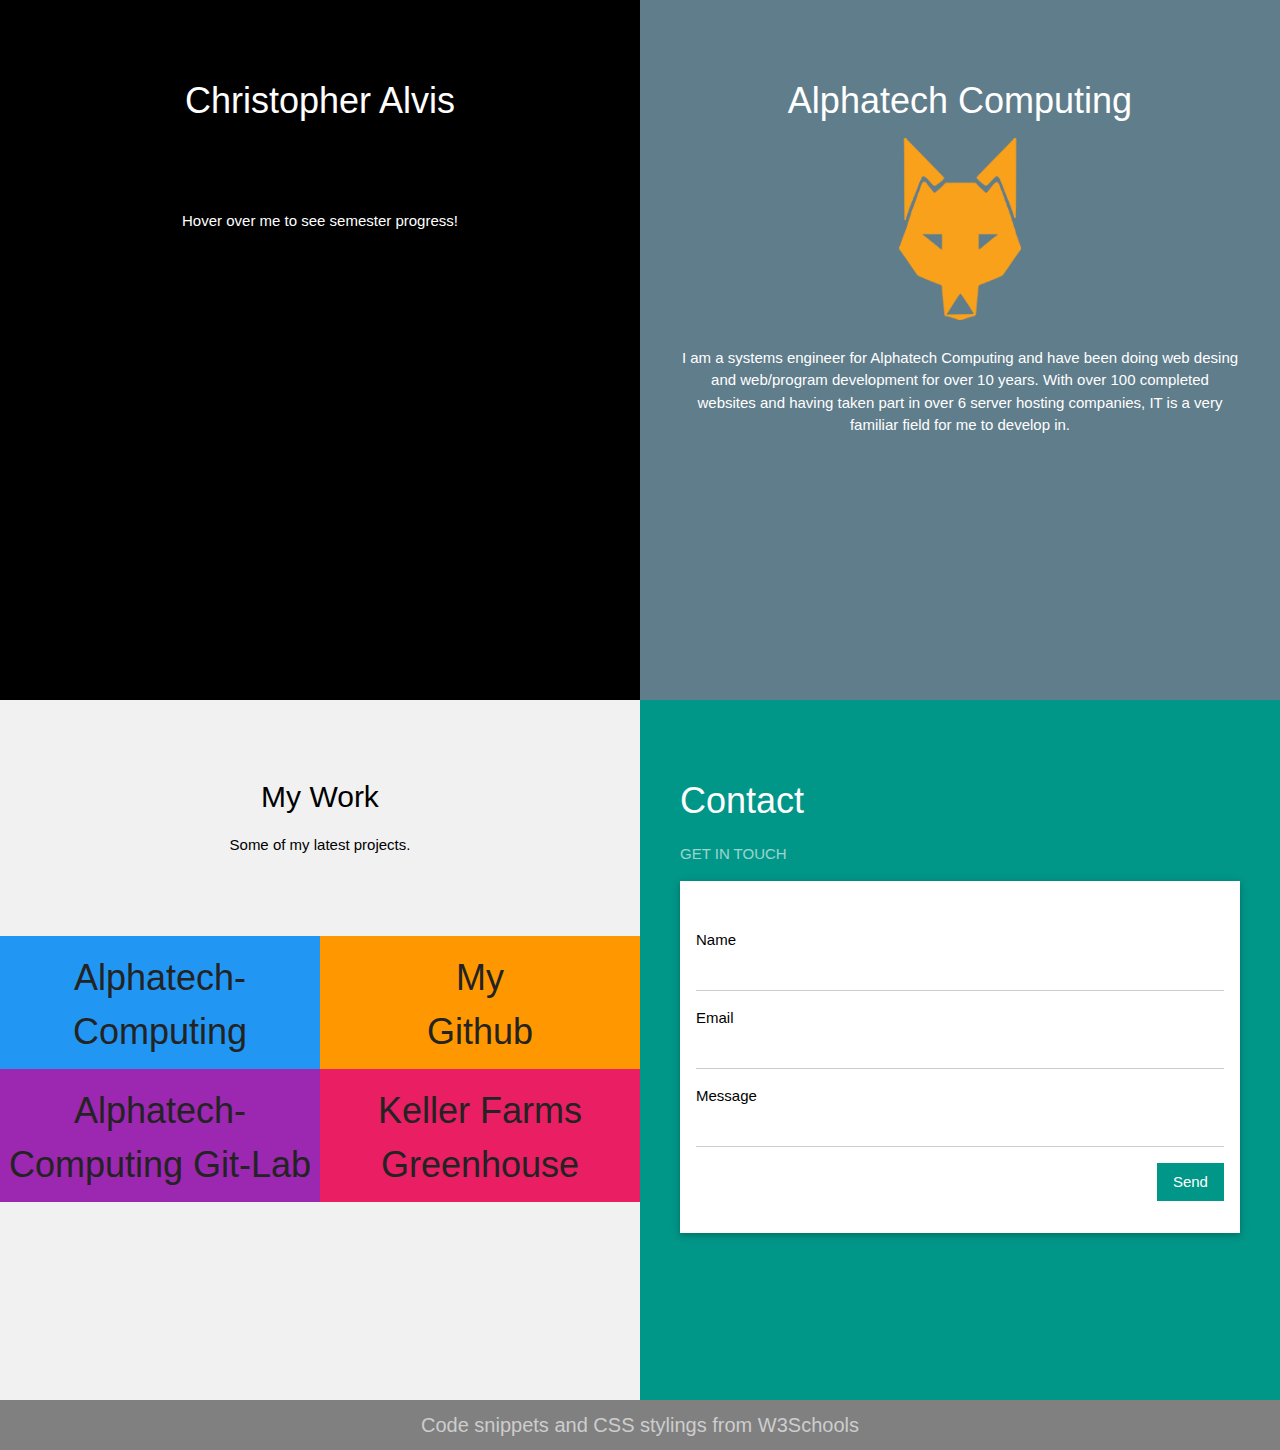
<file: index.html>
<!DOCTYPE html>
<html lang="en">
<title>Chris Alvis' Portfolio</title>
<meta charset="UTF-8">
<meta name="viewport" content="width=device-width, initial-scale=1">
<link rel="stylesheet" href="https://www.w3schools.com/w3css/4/w3.css">
<link rel="stylesheet" href="w3css.css">
<link rel='javascript' href="js/main.js">
<link rel='stylesheet' href="customStyles.css">
<head>
    <title>Chris Alvis Portfolio</title>
</head>
<body class="w3-content" style="background-color:grey;max-width:1300px">
<!-- First Grid: Logo & About & Hamburger -->
<div class="w3-row">
    <div class="w3-half w3-black w3-container w3-center" style="height:700px">
        <div class="w3-padding-64">
            <div class="container w3-display-topleft w3-padding-16"></div>
            <h1>Christopher Alvis</h1>
        </div>
        <div class="w3-dropdown-hover">
            <button class="w3-button">Hover over me to see semester progress!</button>
            <div class="w3-dropdown-content w3-bar-block w3-border w3-center">
                <a href="semester1.html" class="w3-bar-item w3-button w3-center">Semester 1</a>
                <a href="semester2.html" class="w3-bar-item w3-button">Semester 2</a>
                <a href="semester3.html" class="w3-bar-item w3-button">Semester 3</a>
                <a href="semester4.html" class="w3-bar-item w3-button">Semester 4</a>
            </div>
        </div>
    </div>

    <!-- Second Grid: Job description -->
    <div class="w3-half w3-blue-grey w3-container" style="height:700px">
        <div class="w3-padding-64 w3-center">
            <h1>Alphatech Computing</h1>
            <img src="logo.png" class="img" alt="Person" style="width:20%">
            <div class="w3-center w3-padding-large">
                <p>I am a systems engineer for Alphatech Computing and have been doing web desing and web/program
                    development for over 10 years. With over
                    100 completed websites and having taken part in over 6 server hosting companies, IT is a very
                    familiar field for me to develop in.</p>
            </div>
        </div>
    </div>
</div>

<!-- Third Grid: Work & Resume -->
<div class="w3-row">
    <div class="w3-half w3-light-grey w3-center" style="min-height:700px" id="work">
        <div class="w3-padding-64">
            <h2>My Work</h2>
            <p>Some of my latest projects.</p>
        </div>
        <div class="w3-row">
            <div class="w3-half w3-center w3-blue">
                <p>
                <h1><a href="https://alphatech-computing.com">Alphatech-Computing</a></h1>
            </div>
            <div class="w3-half w3-orange">
                <p>
                <h1><a href="https://github.com/Alvis1337">My <br> Github</a></h1>
            </div>
        </div>
        <div class="w3-row w3-hide-small w3-purple">
            <div class="w3-half">
                <p>
                <h1><a href="https://git.alphatech-computing.com">Alphatech-Computing Git-Lab</a></h1>
            </div>
            <div class="w3-half w3-pink">
                <p>
                <h1><a href="https://www.kellerfarmsgreenhouse.com/">Keller Farms Greenhouse</a></h1>
            </div>
        </div>
        <br>
    </div>

    <!-- Fourth Grid: Contact Me -->
    <div class="w3-half w3-teal w3-container" style="height:700px">
        <div class="w3-padding-64 w3-padding-large">
            <h1>Contact</h1>
            <p class="w3-opacity">GET IN TOUCH</p>
            <form class="w3-container w3-card w3-padding-32 w3-white" action="#" target="_blank">
                <div class="w3-section">
                    <label>Name</label>
                    <input class="w3-input" style="width:100%;" type="text" required name="Name">
                </div>
                <div class="w3-section">
                    <label>Email</label>
                    <input class="w3-input" style="width:100%;" type="text" required name="Email">
                </div>
                <div class="w3-section">
                    <label>Message</label>
                    <input class="w3-input" style="width:100%;" type="text" required name="Message">
                </div>
                <button type="submit" class="w3-button w3-teal w3-right">Send</button>
            </form>
        </div>
    </div>
</div>

<!-- Footer -->
<div class="w3-center">
    <footer><h4>Code snippets and CSS stylings from W3Schools</h4></footer>
</div>
</body>
</html>
</file>
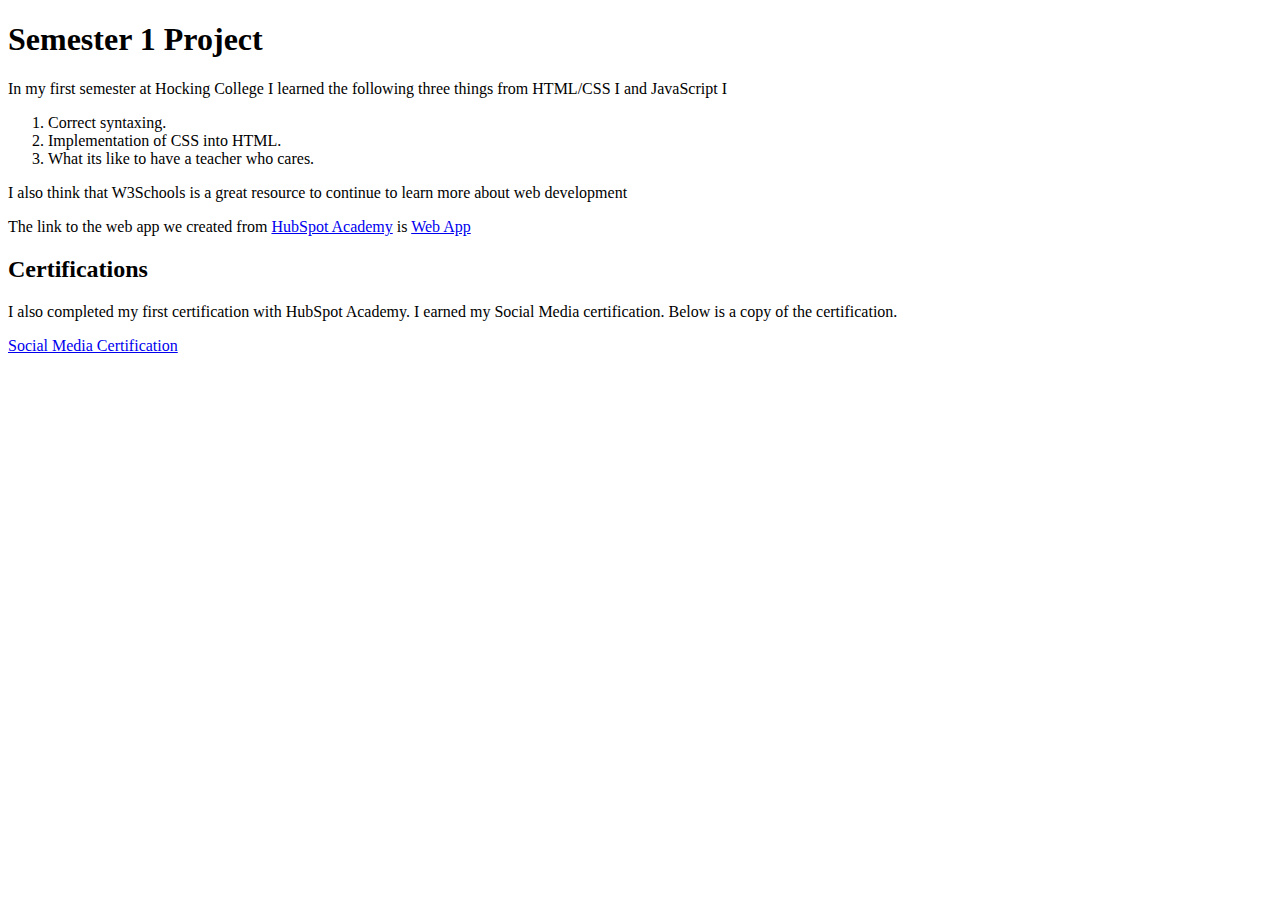
<file: semester1.html>
<!DOCTYPE html>

<html lang="en">
<head>
    <title>Semester 1 Project</title>
</head>

<body>
<h1> Semester 1 Project</h1>

<p>In my first semester at Hocking College I learned the following three things from HTML/CSS I and JavaScript I </p>

<ol>
    <li>Correct syntaxing.</li>
    <li>Implementation of CSS into HTML.</li>
    <li>What its like to have a teacher who cares.</li>
</ol>

<p> I also think that W3Schools is a great resource to continue to learn more about web development</p>

<p> The link to the web app we created from <a href="https://academy.hubspot.com">HubSpot Academy</a> is <a
        href="insert link here">Web App</a></p>

<h2> Certifications</h2>

<p> I also completed my first certification with HubSpot Academy. I earned my Social Media certification. Below is a
    copy of the certification.</p>

<a href="https://hubspot-academy.s3.amazonaws.com/prod/tracks/user-certificates/97619b499fd9461aa3e7e8718c743545-1568816690954.png">Social Media Certification</a>

</body>
</html>
</file>
<file: customStyles.css>
.container {
  display: inline-block;
  cursor: pointer;
}

.bar1, .bar2, .bar3 {
  width: 35px;
  height: 5px;
  background-color: #333;
  margin: 6px 0;
  transition: 0.4s;
}

/* Rotate first bar */
.change .bar1 {
  -webkit-transform: rotate(-45deg) translate(-9px, 6px);
  transform: rotate(-45deg) translate(-9px, 6px);
}

/* Fade out the second bar */
.change .bar2 {
  opacity: 0;
}

/* Rotate last bar */
.change .bar3 {
  -webkit-transform: rotate(45deg) translate(-8px, -8px);
  transform: rotate(45deg) translate(-8px, -8px);
}
/*
 * Made by Erik Terwan
 * 24th of November 2015
 * MIT License
 *
 *
 * If you are thinking of using this in
 * production code, beware of the browser
 * prefixes.
 */

body
{
  margin: 0;
  padding: 0;

  /* make it look decent enough */
  background: #232323;
  color: #cdcdcd;
  font-family: "Avenir Next", "Avenir", sans-serif;
}

a
{
  text-decoration: none;
  color: #232323;

  transition: color 0.3s ease;
}

a:hover
{
  color: tomato;
}

#menuToggle
{
  display: block;
  position: relative;
  top: 50px;
  left: 50px;

  z-index: 1;

  -webkit-user-select: none;
  user-select: none;
}

#menuToggle input
{
  display: block;
  width: 40px;
  height: 32px;
  position: absolute;
  top: -7px;
  left: -5px;

  cursor: pointer;

  opacity: 0; /* hide this */
  z-index: 2; /* and place it over the hamburger */

  -webkit-touch-callout: none;
}

/*
 * Just a quick hamburger
 */
#menuToggle span
{
  display: block;
  width: 33px;
  height: 4px;
  margin-bottom: 5px;
  position: relative;
  color: white;

  background: #cdcdcd;
  border-radius: 3px;

  z-index: 1;

  transform-origin: 4px 0px;

  transition: transform 0.5s cubic-bezier(0.77,0.2,0.05,1.0),
  background 0.5s cubic-bezier(0.77,0.2,0.05,1.0),
  opacity 0.55s ease;
}

#menuToggle span:first-child
{
  transform-origin: 0% 0%;
}

#menuToggle span:nth-last-child(2)
{
  transform-origin: 0% 100%;
}

/*
 * Transform all the slices of hamburger
 * into a crossmark.
 */
#menuToggle input:checked ~ span
{
  opacity: 1;
  transform: rotate(45deg) translate(-2px, -1px);
  background: #232323;
}

/*
 * But let's hide the middle one.
 */
#menuToggle input:checked ~ span:nth-last-child(3)
{
  opacity: 0;
  transform: rotate(0deg) scale(0.2, 0.2);
}

/*
 * Ohyeah and the last one should go the other direction
 */
#menuToggle input:checked ~ span:nth-last-child(2)
{
  transform: rotate(-45deg) translate(0, -1px);
}

/*
 * Make this absolute positioned
 * at the top left of the screen
 */
#menu
{
  position: absolute;
  width: 300px;
  margin: -100px 0 0 -50px;
  padding: 125px 50px 50px;

  background: #ededed;
  list-style-type: none;
  -webkit-font-smoothing: antialiased;
  /* to stop flickering of text in safari */

  transform-origin: 0% 0%;
  transform: translate(-100%, 0);

  transition: transform 0.5s cubic-bezier(0.77,0.2,0.05,1.0);
}

#menu li
{
  padding: 10px 0;
  font-size: 22px;
}

/*
 * And let's slide it in from the left
 */
#menuToggle input:checked ~ ul
{
  transform: none;
}
</file>
<file: w3css.css>
/* W3.CSS 4.13 June 2019 by Jan Egil and Borge Refsnes */
html {
    box-sizing: border-box
}

*, *:before, *:after {
    box-sizing: inherit
}

/* Extract from normalize.css by Nicolas Gallagher and Jonathan Neal git.io/normalize */
html {
    -ms-text-size-adjust: 100%;
    -webkit-text-size-adjust: 100%
}

body {
    margin: 0
}

article, aside, details, figcaption, figure, footer, header, main, menu, nav, section {
    display: block
}

summary {
    display: list-item
}

audio, canvas, progress, video {
    display: inline-block
}

progress {
    vertical-align: baseline
}

audio:not([controls]) {
    display: none;
    height: 0
}

[hidden], template {
    display: none
}

a {
    background-color: transparent
}

a:active, a:hover {
    outline-width: 0
}

abbr[title] {
    border-bottom: none;
    text-decoration: underline;
    text-decoration: underline dotted
}

b, strong {
    font-weight: bolder
}

dfn {
    font-style: italic
}

mark {
    background: #ff0;
    color: #000
}

small {
    font-size: 80%
}

sub, sup {
    font-size: 75%;
    line-height: 0;
    position: relative;
    vertical-align: baseline
}

sub {
    bottom: -0.25em
}

sup {
    top: -0.5em
}

figure {
    margin: 1em 40px
}

img {
    border-style: none
}

code, kbd, pre, samp {
    font-family: monospace, monospace;
    font-size: 1em
}

hr {
    box-sizing: content-box;
    height: 0;
    overflow: visible
}

button, input, select, textarea, optgroup {
    font: inherit;
    margin: 0
}

optgroup {
    font-weight: bold
}

button, input {
    overflow: visible
}

button, select {
    text-transform: none
}

button, [type=button], [type=reset], [type=submit] {
    -webkit-appearance: button
}

button::-moz-focus-inner, [type=button]::-moz-focus-inner, [type=reset]::-moz-focus-inner, [type=submit]::-moz-focus-inner {
    border-style: none;
    padding: 0
}

button:-moz-focusring, [type=button]:-moz-focusring, [type=reset]:-moz-focusring, [type=submit]:-moz-focusring {
    outline: 1px dotted ButtonText
}

fieldset {
    border: 1px solid #c0c0c0;
    margin: 0 2px;
    padding: .35em .625em .75em
}

legend {
    color: inherit;
    display: table;
    max-width: 100%;
    padding: 0;
    white-space: normal
}

textarea {
    overflow: auto
}

[type=checkbox], [type=radio] {
    padding: 0
}

[type=number]::-webkit-inner-spin-button, [type=number]::-webkit-outer-spin-button {
    height: auto
}

[type=search] {
    -webkit-appearance: textfield;
    outline-offset: -2px
}

[type=search]::-webkit-search-decoration {
    -webkit-appearance: none
}

::-webkit-file-upload-button {
    -webkit-appearance: button;
    font: inherit
}

/* End extract */
html, body {
    font-family: Verdana, sans-serif;
    font-size: 15px;
    line-height: 1.5
}

html {
    overflow-x: hidden
}

h1 {
    font-size: 36px
}

h2 {
    font-size: 30px
}

h3 {
    font-size: 24px
}

h4 {
    font-size: 20px
}

h5 {
    font-size: 18px
}

h6 {
    font-size: 16px
}

.w3-serif {
    font-family: serif
}

h1, h2, h3, h4, h5, h6 {
    font-family: "Segoe UI", Arial, sans-serif;
    font-weight: 400;
    margin: 10px 0
}

.w3-wide {
    letter-spacing: 4px
}

hr {
    border: 0;
    border-top: 1px solid #eee;
    margin: 20px 0
}

.w3-image {
    max-width: 100%;
    height: auto
}

img {
    vertical-align: middle
}

a {
    color: inherit
}

.w3-table, .w3-table-all {
    border-collapse: collapse;
    border-spacing: 0;
    width: 100%;
    display: table
}

.w3-table-all {
    border: 1px solid #ccc
}

.w3-bordered tr, .w3-table-all tr {
    border-bottom: 1px solid #ddd
}

.w3-striped tbody tr:nth-child(even) {
    background-color: #f1f1f1
}

.w3-table-all tr:nth-child(odd) {
    background-color: #fff
}

.w3-table-all tr:nth-child(even) {
    background-color: #f1f1f1
}

.w3-hoverable tbody tr:hover, .w3-ul.w3-hoverable li:hover {
    background-color: #ccc
}

.w3-centered tr th, .w3-centered tr td {
    text-align: center
}

.w3-table td, .w3-table th, .w3-table-all td, .w3-table-all th {
    padding: 8px 8px;
    display: table-cell;
    text-align: left;
    vertical-align: top
}

.w3-table th:first-child, .w3-table td:first-child, .w3-table-all th:first-child, .w3-table-all td:first-child {
    padding-left: 16px
}

.w3-btn, .w3-button {
    border: none;
    display: inline-block;
    padding: 8px 16px;
    vertical-align: middle;
    overflow: hidden;
    text-decoration: none;
    color: inherit;
    background-color: inherit;
    text-align: center;
    cursor: pointer;
    white-space: nowrap
}

.w3-btn:hover {
    box-shadow: 0 8px 16px 0 rgba(0, 0, 0, 0.2), 0 6px 20px 0 rgba(0, 0, 0, 0.19)
}

.w3-btn, .w3-button {
    -webkit-touch-callout: none;
    -webkit-user-select: none;
    -khtml-user-select: none;
    -moz-user-select: none;
    -ms-user-select: none;
    user-select: none
}

.w3-disabled, .w3-btn:disabled, .w3-button:disabled {
    cursor: not-allowed;
    opacity: 0.3
}

.w3-disabled *, :disabled * {
    pointer-events: none
}

.w3-btn.w3-disabled:hover, .w3-btn:disabled:hover {
    box-shadow: none
}

.w3-badge, .w3-tag {
    background-color: #000;
    color: #fff;
    display: inline-block;
    padding-left: 8px;
    padding-right: 8px;
    text-align: center
}

.w3-badge {
    border-radius: 50%
}

.w3-ul {
    list-style-type: none;
    padding: 0;
    margin: 0
}

.w3-ul li {
    padding: 8px 16px;
    border-bottom: 1px solid #ddd
}

.w3-ul li:last-child {
    border-bottom: none
}

.w3-tooltip, .w3-display-container {
    position: relative
}

.w3-tooltip .w3-text {
    display: none
}

.w3-tooltip:hover .w3-text {
    display: inline-block
}

.w3-ripple:active {
    opacity: 0.5
}

.w3-ripple {
    transition: opacity 0s
}

.w3-input {
    padding: 8px;
    display: block;
    border: none;
    border-bottom: 1px solid #ccc;
    width: 100%
}

.w3-select {
    padding: 9px 0;
    width: 100%;
    border: none;
    border-bottom: 1px solid #ccc
}

.w3-dropdown-click, .w3-dropdown-hover {
    position: relative;
    display: inline-block;
    cursor: pointer
}

.w3-dropdown-hover:hover .w3-dropdown-content {
    display: block
}

.w3-dropdown-hover:first-child, .w3-dropdown-click:hover {
    background-color: #ccc;
    color: #000
}

.w3-dropdown-hover:hover > .w3-button:first-child, .w3-dropdown-click:hover > .w3-button:first-child {
    background-color: #ccc;
    color: #000
}

.w3-dropdown-content {
    cursor: auto;
    color: #000;
    background-color: #fff;
    display: none;
    position: absolute;
    min-width: 160px;
    margin: 0;
    padding: 0;
    z-index: 1
}

.w3-check, .w3-radio {
    width: 24px;
    height: 24px;
    position: relative;
    top: 6px
}

.w3-sidebar {
    height: 100%;
    width: 200px;
    background-color: #fff;
    position: fixed !important;
    z-index: 1;
    overflow: auto
}

.w3-bar-block .w3-dropdown-hover, .w3-bar-block .w3-dropdown-click {
    width: 100%
}

.w3-bar-block .w3-dropdown-hover .w3-dropdown-content, .w3-bar-block .w3-dropdown-click .w3-dropdown-content {
    min-width: 100%
}

.w3-bar-block .w3-dropdown-hover .w3-button, .w3-bar-block .w3-dropdown-click .w3-button {
    width: 100%;
    text-align: left;
    padding: 8px 16px
}

.w3-main, #main {
    transition: margin-left .4s
}

.w3-modal {
    z-index: 3;
    display: none;
    padding-top: 100px;
    position: fixed;
    left: 0;
    top: 0;
    width: 100%;
    height: 100%;
    overflow: auto;
    background-color: rgb(0, 0, 0);
    background-color: rgba(0, 0, 0, 0.4)
}

.w3-modal-content {
    margin: auto;
    background-color: #fff;
    position: relative;
    padding: 0;
    outline: 0;
    width: 600px
}

.w3-bar {
    width: 100%;
    overflow: hidden
}

.w3-center .w3-bar {
    display: inline-block;
    width: auto
}

.w3-bar .w3-bar-item {
    padding: 8px 16px;
    float: left;
    width: auto;
    border: none;
    display: block;
    outline: 0
}

.w3-bar .w3-dropdown-hover, .w3-bar .w3-dropdown-click {
    position: static;
    float: left
}

.w3-bar .w3-button {
    white-space: normal
}

.w3-bar-block .w3-bar-item {
    width: 100%;
    display: block;
    padding: 8px 16px;
    text-align: left;
    border: none;
    white-space: normal;
    float: none;
    outline: 0
}

.w3-bar-block.w3-center .w3-bar-item {
    text-align: center
}

.w3-block {
    display: block;
    width: 100%
}

.w3-responsive {
    display: block;
    overflow-x: auto
}

.w3-container:after, .w3-container:before, .w3-panel:after, .w3-panel:before, .w3-row:after, .w3-row:before, .w3-row-padding:after, .w3-row-padding:before,
.w3-cell-row:before, .w3-cell-row:after, .w3-clear:after, .w3-clear:before, .w3-bar:before, .w3-bar:after {
    content: "";
    display: table;
    clear: both
}

.w3-col, .w3-half, .w3-third, .w3-twothird, .w3-threequarter, .w3-quarter {
    float: left;
    width: 100%
}

.w3-col.s1 {
    width: 8.33333%
}

.w3-col.s2 {
    width: 16.66666%
}

.w3-col.s3 {
    width: 24.99999%
}

.w3-col.s4 {
    width: 33.33333%
}

.w3-col.s5 {
    width: 41.66666%
}

.w3-col.s6 {
    width: 49.99999%
}

.w3-col.s7 {
    width: 58.33333%
}

.w3-col.s8 {
    width: 66.66666%
}

.w3-col.s9 {
    width: 74.99999%
}

.w3-col.s10 {
    width: 83.33333%
}

.w3-col.s11 {
    width: 91.66666%
}

.w3-col.s12 {
    width: 99.99999%
}

@media (min-width: 601px) {
    .w3-col.m1 {
        width: 8.33333%
    }

    .w3-col.m2 {
        width: 16.66666%
    }

    .w3-col.m3, .w3-quarter {
        width: 24.99999%
    }

    .w3-col.m4, .w3-third {
        width: 33.33333%
    }

    .w3-col.m5 {
        width: 41.66666%
    }

    .w3-col.m6, .w3-half {
        width: 49.99999%
    }

    .w3-col.m7 {
        width: 58.33333%
    }

    .w3-col.m8, .w3-twothird {
        width: 66.66666%
    }

    .w3-col.m9, .w3-threequarter {
        width: 74.99999%
    }

    .w3-col.m10 {
        width: 83.33333%
    }

    .w3-col.m11 {
        width: 91.66666%
    }

    .w3-col.m12 {
        width: 99.99999%
    }
}

@media (min-width: 993px) {
    .w3-col.l1 {
        width: 8.33333%
    }

    .w3-col.l2 {
        width: 16.66666%
    }

    .w3-col.l3 {
        width: 24.99999%
    }

    .w3-col.l4 {
        width: 33.33333%
    }

    .w3-col.l5 {
        width: 41.66666%
    }

    .w3-col.l6 {
        width: 49.99999%
    }

    .w3-col.l7 {
        width: 58.33333%
    }

    .w3-col.l8 {
        width: 66.66666%
    }

    .w3-col.l9 {
        width: 74.99999%
    }

    .w3-col.l10 {
        width: 83.33333%
    }

    .w3-col.l11 {
        width: 91.66666%
    }

    .w3-col.l12 {
        width: 99.99999%
    }
}

.w3-rest {
    overflow: hidden
}

.w3-stretch {
    margin-left: -16px;
    margin-right: -16px
}

.w3-content, .w3-auto {
    margin-left: auto;
    margin-right: auto
}

.w3-content {
    max-width: 980px
}

.w3-auto {
    max-width: 1140px
}

.w3-cell-row {
    display: table;
    width: 100%
}

.w3-cell {
    display: table-cell
}

.w3-cell-top {
    vertical-align: top
}

.w3-cell-middle {
    vertical-align: middle
}

.w3-cell-bottom {
    vertical-align: bottom
}

.w3-hide {
    display: none !important
}

.w3-show-block, .w3-show {
    display: block !important
}

.w3-show-inline-block {
    display: inline-block !important
}

@media (max-width: 1205px) {
    .w3-auto {
        max-width: 95%
    }
}

@media (max-width: 600px) {
    .w3-modal-content {
        margin: 0 10px;
        width: auto !important
    }

    .w3-modal {
        padding-top: 30px
    }

    .w3-dropdown-hover.w3-mobile .w3-dropdown-content, .w3-dropdown-click.w3-mobile .w3-dropdown-content {
        position: relative
    }

    .w3-hide-small {
        display: none !important
    }

    .w3-mobile {
        display: block;
        width: 100% !important
    }

    .w3-bar-item.w3-mobile, .w3-dropdown-hover.w3-mobile, .w3-dropdown-click.w3-mobile {
        text-align: center
    }

    .w3-dropdown-hover.w3-mobile, .w3-dropdown-hover.w3-mobile .w3-btn, .w3-dropdown-hover.w3-mobile .w3-button, .w3-dropdown-click.w3-mobile, .w3-dropdown-click.w3-mobile .w3-btn, .w3-dropdown-click.w3-mobile .w3-button {
        width: 100%
    }
}

@media (max-width: 768px) {
    .w3-modal-content {
        width: 500px
    }

    .w3-modal {
        padding-top: 50px
    }
}

@media (min-width: 993px) {
    .w3-modal-content {
        width: 900px
    }

    .w3-hide-large {
        display: none !important
    }

    .w3-sidebar.w3-collapse {
        display: block !important
    }
}

@media (max-width: 992px) and (min-width: 601px) {
    .w3-hide-medium {
        display: none !important
    }
}

@media (max-width: 992px) {
    .w3-sidebar.w3-collapse {
        display: none
    }

    .w3-main {
        margin-left: 0 !important;
        margin-right: 0 !important
    }

    .w3-auto {
        max-width: 100%
    }
}

.w3-top, .w3-bottom {
    position: fixed;
    width: 100%;
    z-index: 1
}

.w3-top {
    top: 0
}

.w3-bottom {
    bottom: 0
}

.w3-overlay {
    position: fixed;
    display: none;
    width: 100%;
    height: 100%;
    top: 0;
    left: 0;
    right: 0;
    bottom: 0;
    background-color: rgba(0, 0, 0, 0.5);
    z-index: 2
}

.w3-display-topleft {
    position: absolute;
    left: 0;
    top: 0
}

.w3-display-topright {
    position: absolute;
    right: 0;
    top: 0
}

.w3-display-bottomleft {
    position: absolute;
    left: 0;
    bottom: 0
}

.w3-display-bottomright {
    position: absolute;
    right: 0;
    bottom: 0
}

.w3-display-middle {
    position: absolute;
    top: 50%;
    left: 50%;
    transform: translate(-50%, -50%);
    -ms-transform: translate(-50%, -50%)
}

.w3-display-left {
    position: absolute;
    top: 50%;
    left: 0%;
    transform: translate(0%, -50%);
    -ms-transform: translate(-0%, -50%)
}

.w3-display-right {
    position: absolute;
    top: 50%;
    right: 0%;
    transform: translate(0%, -50%);
    -ms-transform: translate(0%, -50%)
}

.w3-display-topmiddle {
    position: absolute;
    left: 50%;
    top: 0;
    transform: translate(-50%, 0%);
    -ms-transform: translate(-50%, 0%)
}

.w3-display-bottommiddle {
    position: absolute;
    left: 50%;
    bottom: 0;
    transform: translate(-50%, 0%);
    -ms-transform: translate(-50%, 0%)
}

.w3-display-container:hover .w3-display-hover {
    display: block
}

.w3-display-container:hover span.w3-display-hover {
    display: inline-block
}

.w3-display-hover {
    display: none
}

.w3-display-position {
    position: absolute
}

.w3-circle {
    border-radius: 50%
}

.w3-round-small {
    border-radius: 2px
}

.w3-round, .w3-round-medium {
    border-radius: 4px
}

.w3-round-large {
    border-radius: 8px
}

.w3-round-xlarge {
    border-radius: 16px
}

.w3-round-xxlarge {
    border-radius: 32px
}

.w3-row-padding, .w3-row-padding > .w3-half, .w3-row-padding > .w3-third, .w3-row-padding > .w3-twothird, .w3-row-padding > .w3-threequarter, .w3-row-padding > .w3-quarter, .w3-row-padding > .w3-col {
    padding: 0 8px
}

.w3-container, .w3-panel {
    padding: 0.01em 16px
}

.w3-panel {
    margin-top: 16px;
    margin-bottom: 16px
}

.w3-code, .w3-codespan {
    font-family: Consolas, "courier new";
    font-size: 16px
}

.w3-code {
    width: auto;
    background-color: #fff;
    padding: 8px 12px;
    border-left: 4px solid #4CAF50;
    word-wrap: break-word
}

.w3-codespan {
    color: crimson;
    background-color: #f1f1f1;
    padding-left: 4px;
    padding-right: 4px;
    font-size: 110%
}

.w3-card, .w3-card-2 {
    box-shadow: 0 2px 5px 0 rgba(0, 0, 0, 0.16), 0 2px 10px 0 rgba(0, 0, 0, 0.12)
}

.w3-card-4, .w3-hover-shadow:hover {
    box-shadow: 0 4px 10px 0 rgba(0, 0, 0, 0.2), 0 4px 20px 0 rgba(0, 0, 0, 0.19)
}

.w3-spin {
    animation: w3-spin 2s infinite linear
}

@keyframes w3-spin {
    0% {
        transform: rotate(0deg)
    }
    100% {
        transform: rotate(359deg)
    }
}

.w3-animate-fading {
    animation: fading 10s infinite
}

@keyframes fading {
    0% {
        opacity: 0
    }
    50% {
        opacity: 1
    }
    100% {
        opacity: 0
    }
}

.w3-animate-opacity {
    animation: opac 0.8s
}

@keyframes opac {
    from {
        opacity: 0
    }
    to {
        opacity: 1
    }
}

.w3-animate-top {
    position: relative;
    animation: animatetop 0.4s
}

@keyframes animatetop {
    from {
        top: -300px;
        opacity: 0
    }
    to {
        top: 0;
        opacity: 1
    }
}

.w3-animate-left {
    position: relative;
    animation: animateleft 0.4s
}

@keyframes animateleft {
    from {
        left: -300px;
        opacity: 0
    }
    to {
        left: 0;
        opacity: 1
    }
}

.w3-animate-right {
    position: relative;
    animation: animateright 0.4s
}

@keyframes animateright {
    from {
        right: -300px;
        opacity: 0
    }
    to {
        right: 0;
        opacity: 1
    }
}

.w3-animate-bottom {
    position: relative;
    animation: animatebottom 0.4s
}

@keyframes animatebottom {
    from {
        bottom: -300px;
        opacity: 0
    }
    to {
        bottom: 0;
        opacity: 1
    }
}

.w3-animate-zoom {
    animation: animatezoom 0.6s
}

@keyframes animatezoom {
    from {
        transform: scale(0)
    }
    to {
        transform: scale(1)
    }
}

.w3-animate-input {
    transition: width 0.4s ease-in-out
}

.w3-animate-input:focus {
    width: 100% !important
}

.w3-opacity, .w3-hover-opacity:hover {
    opacity: 0.60
}

.w3-opacity-off, .w3-hover-opacity-off:hover {
    opacity: 1
}

.w3-opacity-max {
    opacity: 0.25
}

.w3-opacity-min {
    opacity: 0.75
}

.w3-greyscale-max, .w3-grayscale-max, .w3-hover-greyscale:hover, .w3-hover-grayscale:hover {
    filter: grayscale(100%)
}

.w3-greyscale, .w3-grayscale {
    filter: grayscale(75%)
}

.w3-greyscale-min, .w3-grayscale-min {
    filter: grayscale(50%)
}

.w3-sepia {
    filter: sepia(75%)
}

.w3-sepia-max, .w3-hover-sepia:hover {
    filter: sepia(100%)
}

.w3-sepia-min {
    filter: sepia(50%)
}

.w3-tiny {
    font-size: 10px !important
}

.w3-small {
    font-size: 12px !important
}

.w3-medium {
    font-size: 15px !important
}

.w3-large {
    font-size: 18px !important
}

.w3-xlarge {
    font-size: 24px !important
}

.w3-xxlarge {
    font-size: 36px !important
}

.w3-xxxlarge {
    font-size: 48px !important
}

.w3-jumbo {
    font-size: 64px !important
}

.w3-left-align {
    text-align: left !important
}

.w3-right-align {
    text-align: right !important
}

.w3-justify {
    text-align: justify !important
}

.w3-center {
    text-align: center !important
}

.w3-border-0 {
    border: 0 !important
}

.w3-border {
    border: 1px solid #ccc !important
}

.w3-border-top {
    border-top: 1px solid #ccc !important
}

.w3-border-bottom {
    border-bottom: 1px solid #ccc !important
}

.w3-border-left {
    border-left: 1px solid #ccc !important
}

.w3-border-right {
    border-right: 1px solid #ccc !important
}

.w3-topbar {
    border-top: 6px solid #ccc !important
}

.w3-bottombar {
    border-bottom: 6px solid #ccc !important
}

.w3-leftbar {
    border-left: 6px solid #ccc !important
}

.w3-rightbar {
    border-right: 6px solid #ccc !important
}

.w3-section, .w3-code {
    margin-top: 16px !important;
    margin-bottom: 16px !important
}

.w3-margin {
    margin: 16px !important
}

.w3-margin-top {
    margin-top: 16px !important
}

.w3-margin-bottom {
    margin-bottom: 16px !important
}

.w3-margin-left {
    margin-left: 16px !important
}

.w3-margin-right {
    margin-right: 16px !important
}

.w3-padding-small {
    padding: 4px 8px !important
}

.w3-padding {
    padding: 8px 16px !important
}

.w3-padding-large {
    padding: 12px 24px !important
}

.w3-padding-16 {
    padding-top: 16px !important;
    padding-bottom: 16px !important
}

.w3-padding-24 {
    padding-top: 24px !important;
    padding-bottom: 24px !important
}

.w3-padding-32 {
    padding-top: 32px !important;
    padding-bottom: 32px !important
}

.w3-padding-48 {
    padding-top: 48px !important;
    padding-bottom: 48px !important
}

.w3-padding-64 {
    padding-top: 64px !important;
    padding-bottom: 64px !important
}

.w3-left {
    float: left !important
}

.w3-right {
    float: right !important
}

.w3-button:hover {
    color: #000 !important;
    background-color: #ccc !important
}

.w3-transparent, .w3-hover-none:hover {
    background-color: transparent !important
}

.w3-hover-none:hover {
    box-shadow: none !important
}

/* Colors */
.w3-amber, .w3-hover-amber:hover {
    color: #000 !important;
    background-color: #ffc107 !important
}

.w3-aqua, .w3-hover-aqua:hover {
    color: #000 !important;
    background-color: #00ffff !important
}

.w3-blue, .w3-hover-blue:hover {
    color: #fff !important;
    background-color: #2196F3 !important
}

.w3-light-blue, .w3-hover-light-blue:hover {
    color: #000 !important;
    background-color: #87CEEB !important
}

.w3-brown, .w3-hover-brown:hover {
    color: #fff !important;
    background-color: #795548 !important
}

.w3-cyan, .w3-hover-cyan:hover {
    color: #000 !important;
    background-color: #00bcd4 !important
}

.w3-blue-grey, .w3-hover-blue-grey:hover, .w3-blue-gray, .w3-hover-blue-gray:hover {
    color: #fff !important;
    background-color: #607d8b !important
}

.w3-green, .w3-hover-green:hover {
    color: #fff !important;
    background-color: #4CAF50 !important
}

.w3-light-green, .w3-hover-light-green:hover {
    color: #000 !important;
    background-color: #8bc34a !important
}

.w3-indigo, .w3-hover-indigo:hover {
    color: #fff !important;
    background-color: #3f51b5 !important
}

.w3-khaki, .w3-hover-khaki:hover {
    color: #000 !important;
    background-color: #f0e68c !important
}

.w3-lime, .w3-hover-lime:hover {
    color: #000 !important;
    background-color: #cddc39 !important
}

.w3-orange, .w3-hover-orange:hover {
    color: #000 !important;
    background-color: #ff9800 !important
}

.w3-deep-orange, .w3-hover-deep-orange:hover {
    color: #fff !important;
    background-color: #ff5722 !important
}

.w3-pink, .w3-hover-pink:hover {
    color: #fff !important;
    background-color: #e91e63 !important
}

.w3-purple, .w3-hover-purple:hover {
    color: #fff !important;
    background-color: #9c27b0 !important
}

.w3-deep-purple, .w3-hover-deep-purple:hover {
    color: #fff !important;
    background-color: #673ab7 !important
}

.w3-red, .w3-hover-red:hover {
    color: #fff !important;
    background-color: #f44336 !important
}

.w3-sand, .w3-hover-sand:hover {
    color: #000 !important;
    background-color: #fdf5e6 !important
}

.w3-teal, .w3-hover-teal:hover {
    color: #fff !important;
    background-color: #009688 !important
}

.w3-yellow, .w3-hover-yellow:hover {
    color: #000 !important;
    background-color: #ffeb3b !important
}

.w3-white, .w3-hover-white:hover {
    color: #000 !important;
    background-color: #fff !important
}

.w3-black, .w3-hover-black:hover {
    color: #fff !important;
    background-color: #000 !important
}

.w3-grey, .w3-hover-grey:hover, .w3-gray, .w3-hover-gray:hover {
    color: #000 !important;
    background-color: #9e9e9e !important
}

.w3-light-grey, .w3-hover-light-grey:hover, .w3-light-gray, .w3-hover-light-gray:hover {
    color: #000 !important;
    background-color: #f1f1f1 !important
}

.w3-dark-grey, .w3-hover-dark-grey:hover, .w3-dark-gray, .w3-hover-dark-gray:hover {
    color: #fff !important;
    background-color: #616161 !important
}

.w3-pale-red, .w3-hover-pale-red:hover {
    color: #000 !important;
    background-color: #ffdddd !important
}

.w3-pale-green, .w3-hover-pale-green:hover {
    color: #000 !important;
    background-color: #ddffdd !important
}

.w3-pale-yellow, .w3-hover-pale-yellow:hover {
    color: #000 !important;
    background-color: #ffffcc !important
}

.w3-pale-blue, .w3-hover-pale-blue:hover {
    color: #000 !important;
    background-color: #ddffff !important
}

.w3-text-amber, .w3-hover-text-amber:hover {
    color: #ffc107 !important
}

.w3-text-aqua, .w3-hover-text-aqua:hover {
    color: #00ffff !important
}

.w3-text-blue, .w3-hover-text-blue:hover {
    color: #2196F3 !important
}

.w3-text-light-blue, .w3-hover-text-light-blue:hover {
    color: #87CEEB !important
}

.w3-text-brown, .w3-hover-text-brown:hover {
    color: #795548 !important
}

.w3-text-cyan, .w3-hover-text-cyan:hover {
    color: #00bcd4 !important
}

.w3-text-blue-grey, .w3-hover-text-blue-grey:hover, .w3-text-blue-gray, .w3-hover-text-blue-gray:hover {
    color: #607d8b !important
}

.w3-text-green, .w3-hover-text-green:hover {
    color: #4CAF50 !important
}

.w3-text-light-green, .w3-hover-text-light-green:hover {
    color: #8bc34a !important
}

.w3-text-indigo, .w3-hover-text-indigo:hover {
    color: #3f51b5 !important
}

.w3-text-khaki, .w3-hover-text-khaki:hover {
    color: #b4aa50 !important
}

.w3-text-lime, .w3-hover-text-lime:hover {
    color: #cddc39 !important
}

.w3-text-orange, .w3-hover-text-orange:hover {
    color: #ff9800 !important
}

.w3-text-deep-orange, .w3-hover-text-deep-orange:hover {
    color: #ff5722 !important
}

.w3-text-pink, .w3-hover-text-pink:hover {
    color: #e91e63 !important
}

.w3-text-purple, .w3-hover-text-purple:hover {
    color: #9c27b0 !important
}

.w3-text-deep-purple, .w3-hover-text-deep-purple:hover {
    color: #673ab7 !important
}

.w3-text-red, .w3-hover-text-red:hover {
    color: #f44336 !important
}

.w3-text-sand, .w3-hover-text-sand:hover {
    color: #fdf5e6 !important
}

.w3-text-teal, .w3-hover-text-teal:hover {
    color: #009688 !important
}

.w3-text-yellow, .w3-hover-text-yellow:hover {
    color: #d2be0e !important
}

.w3-text-white, .w3-hover-text-white:hover {
    color: #fff !important
}

.w3-text-black, .w3-hover-text-black:hover {
    color: #000 !important
}

.w3-text-grey, .w3-hover-text-grey:hover, .w3-text-gray, .w3-hover-text-gray:hover {
    color: #757575 !important
}

.w3-text-light-grey, .w3-hover-text-light-grey:hover, .w3-text-light-gray, .w3-hover-text-light-gray:hover {
    color: #f1f1f1 !important
}

.w3-text-dark-grey, .w3-hover-text-dark-grey:hover, .w3-text-dark-gray, .w3-hover-text-dark-gray:hover {
    color: #3a3a3a !important
}

.w3-border-amber, .w3-hover-border-amber:hover {
    border-color: #ffc107 !important
}

.w3-border-aqua, .w3-hover-border-aqua:hover {
    border-color: #00ffff !important
}

.w3-border-blue, .w3-hover-border-blue:hover {
    border-color: #2196F3 !important
}

.w3-border-light-blue, .w3-hover-border-light-blue:hover {
    border-color: #87CEEB !important
}

.w3-border-brown, .w3-hover-border-brown:hover {
    border-color: #795548 !important
}

.w3-border-cyan, .w3-hover-border-cyan:hover {
    border-color: #00bcd4 !important
}

.w3-border-blue-grey, .w3-hover-border-blue-grey:hover, .w3-border-blue-gray, .w3-hover-border-blue-gray:hover {
    border-color: #607d8b !important
}

.w3-border-green, .w3-hover-border-green:hover {
    border-color: #4CAF50 !important
}

.w3-border-light-green, .w3-hover-border-light-green:hover {
    border-color: #8bc34a !important
}

.w3-border-indigo, .w3-hover-border-indigo:hover {
    border-color: #3f51b5 !important
}

.w3-border-khaki, .w3-hover-border-khaki:hover {
    border-color: #f0e68c !important
}

.w3-border-lime, .w3-hover-border-lime:hover {
    border-color: #cddc39 !important
}

.w3-border-orange, .w3-hover-border-orange:hover {
    border-color: #ff9800 !important
}

.w3-border-deep-orange, .w3-hover-border-deep-orange:hover {
    border-color: #ff5722 !important
}

.w3-border-pink, .w3-hover-border-pink:hover {
    border-color: #e91e63 !important
}

.w3-border-purple, .w3-hover-border-purple:hover {
    border-color: #9c27b0 !important
}

.w3-border-deep-purple, .w3-hover-border-deep-purple:hover {
    border-color: #673ab7 !important
}

.w3-border-red, .w3-hover-border-red:hover {
    border-color: #f44336 !important
}

.w3-border-sand, .w3-hover-border-sand:hover {
    border-color: #fdf5e6 !important
}

.w3-border-teal, .w3-hover-border-teal:hover {
    border-color: #009688 !important
}

.w3-border-yellow, .w3-hover-border-yellow:hover {
    border-color: #ffeb3b !important
}

.w3-border-white, .w3-hover-border-white:hover {
    border-color: #fff !important
}

.w3-border-black, .w3-hover-border-black:hover {
    border-color: #000 !important
}

.w3-border-grey, .w3-hover-border-grey:hover, .w3-border-gray, .w3-hover-border-gray:hover {
    border-color: #9e9e9e !important
}

.w3-border-light-grey, .w3-hover-border-light-grey:hover, .w3-border-light-gray, .w3-hover-border-light-gray:hover {
    border-color: #f1f1f1 !important
}

.w3-border-dark-grey, .w3-hover-border-dark-grey:hover, .w3-border-dark-gray, .w3-hover-border-dark-gray:hover {
    border-color: #616161 !important
}

.w3-border-pale-red, .w3-hover-border-pale-red:hover {
    border-color: #ffe7e7 !important
}

.w3-border-pale-green, .w3-hover-border-pale-green:hover {
    border-color: #e7ffe7 !important
}

.w3-border-pale-yellow, .w3-hover-border-pale-yellow:hover {
    border-color: #ffffcc !important
}

.w3-border-pale-blue, .w3-hover-border-pale-blue:hover {
    border-color: #e7ffff !important
}

.img {
    max-width: 100%;
    height: auto;
    width: auto\9; /* ie8 */
}

.box{
    display: none;
    width: 100%;
}

a:hover + .box,.box:hover{
    display: block;
    position: relative;
    z-index: 100;
}
</file>
